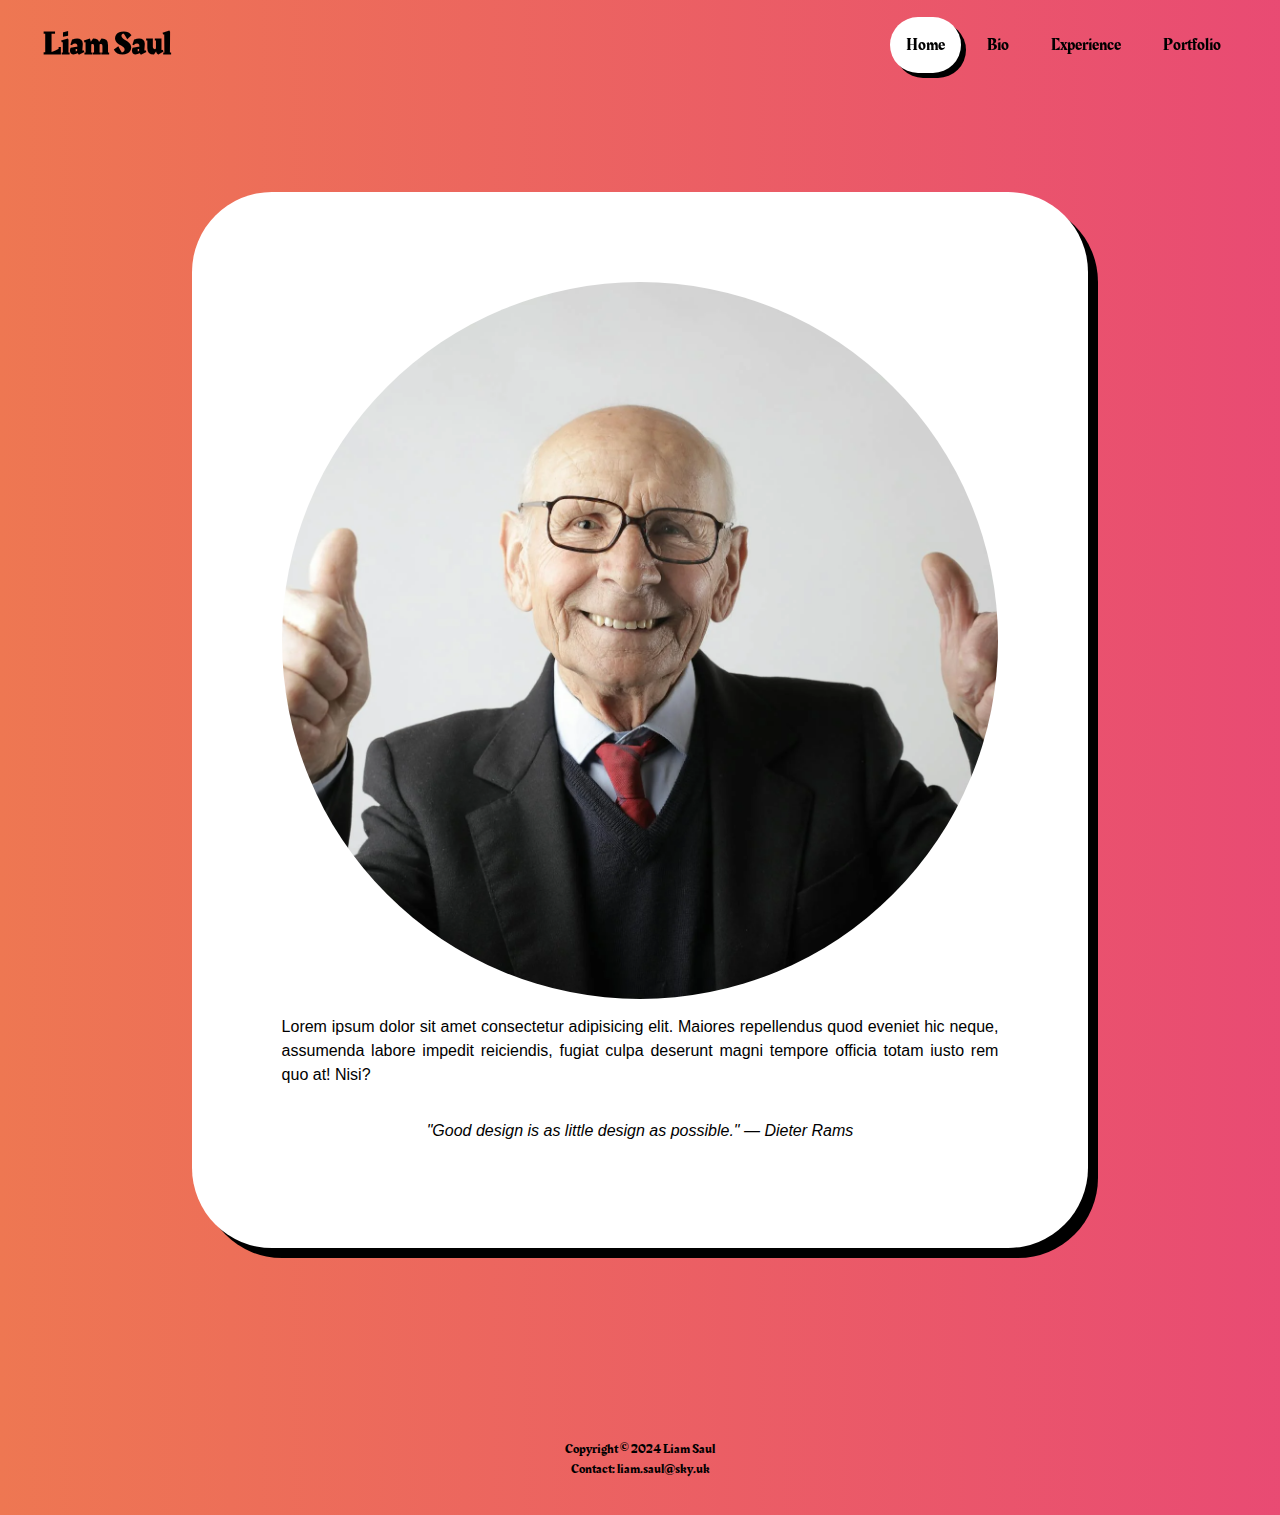
<file: index.html>
<!DOCTYPE html>
<html lang="en">
  <head>
    <meta charset="UTF-8" />
    <meta name="viewport" content="width=device-width, initial-scale=1.0" />
    <title>Liam Saul</title>
    <link rel="stylesheet" href="style.css" />
    <link rel="preconnect" href="https://fonts.googleapis.com" />
    <link rel="preconnect" href="https://fonts.gstatic.com" crossorigin />
    <link
      href="https://fonts.googleapis.com/css2?family=Rakkas&display=swap"
      rel="stylesheet"
    />
  </head>
  <body>
    <header class="headerContainer">
      <h1>Liam Saul</h1>
      <nav>
        <ul>
          <li aria-current="page">
            <a href="index.html">Home</a>
          </li>
          <li>
            <a href="bio.html">Bio</a>
          </li>
          <li>
            <a href="experience.html">Experience</a>
          </li>
          <li>
            <a href="portfolio.html">Portfolio</a>
          </li>
        </ul>
      </nav>
    </header>
    <main class="content">
      <div class="profile">
        <img src="images/personsquare2.png" alt="professional" />
        <p>
          Lorem ipsum dolor sit amet consectetur adipisicing elit. Maiores
          repellendus quod eveniet hic neque, assumenda labore impedit
          reiciendis, fugiat culpa deserunt magni tempore officia totam iusto
          rem quo at! Nisi?
        </p>
        <p>
          <i>"Good design is as little design as possible." — Dieter Rams</i>
        </p>
      </div>
    </main>
    <footer>
      <p>Copyright &copy; 2024 Liam Saul</p>
      <p>Contact: liam.saul@sky.uk</p>
    </footer>
    <script src="script.js"></script>
  </body>
</html>
</file>
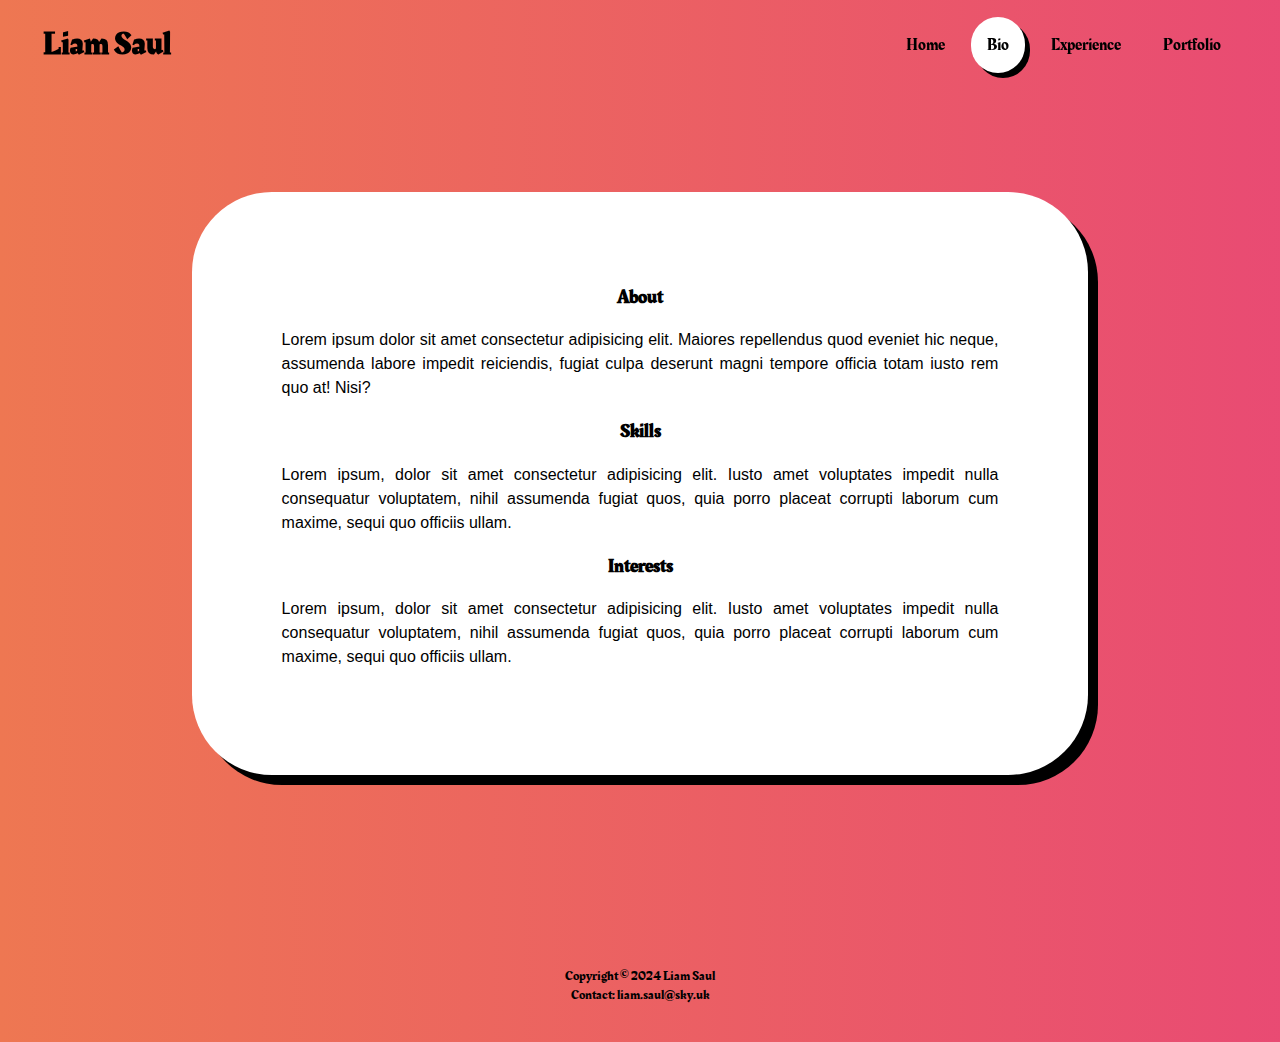
<file: bio.html>
<!DOCTYPE html>
<html lang="en">
  <head>
    <meta charset="UTF-8" />
    <meta name="viewport" content="width=device-width, initial-scale=1.0" />
    <title>Liam Saul</title>
    <link rel="stylesheet" href="style.css" />
    <link rel="preconnect" href="https://fonts.googleapis.com" />
    <link rel="preconnect" href="https://fonts.gstatic.com" crossorigin />
    <link
      href="https://fonts.googleapis.com/css2?family=Rakkas&display=swap"
      rel="stylesheet"
    />
  </head>
  <body>
    <header class="headerContainer">
      <h1>Liam Saul</h1>
      <nav>
        <ul>
          <li>
            <a href="index.html">Home</a>
          </li>
          <li aria-current="page">
            <a href="bio.html">Bio</a>
          </li>
          <li>
            <a href="experience.html">Experience</a>
          </li>
          <li>
            <a href="portfolio.html">Portfolio</a>
          </li>
        </ul>
      </nav>
    </header>
    <main class="content">
      <div class="bio">
        <h3>About</h3>
        <p>
          Lorem ipsum dolor sit amet consectetur adipisicing elit. Maiores
          repellendus quod eveniet hic neque, assumenda labore impedit
          reiciendis, fugiat culpa deserunt magni tempore officia totam iusto
          rem quo at! Nisi?
        </p>
        <h3>Skills</h3>
        <p>
          Lorem ipsum, dolor sit amet consectetur adipisicing elit. Iusto amet
          voluptates impedit nulla consequatur voluptatem, nihil assumenda
          fugiat quos, quia porro placeat corrupti laborum cum maxime, sequi quo
          officiis ullam.
        </p>
        <h3>Interests</h3>
        <p>
          Lorem ipsum, dolor sit amet consectetur adipisicing elit. Iusto amet
          voluptates impedit nulla consequatur voluptatem, nihil assumenda
          fugiat quos, quia porro placeat corrupti laborum cum maxime, sequi quo
          officiis ullam.
        </p>
      </div>
      <!-- This landing page is your first impression. You can include a photo, a mission statement, and something which defines you. Using a quote is a great idea, as well. -->
    </main>
    <footer>
      <p>Copyright &copy; 2024 Liam Saul</p>
      <p>Contact: liam.saul@sky.uk</p>
    </footer>
    <script src="script.js"></script>
  </body>
</html>
</file>
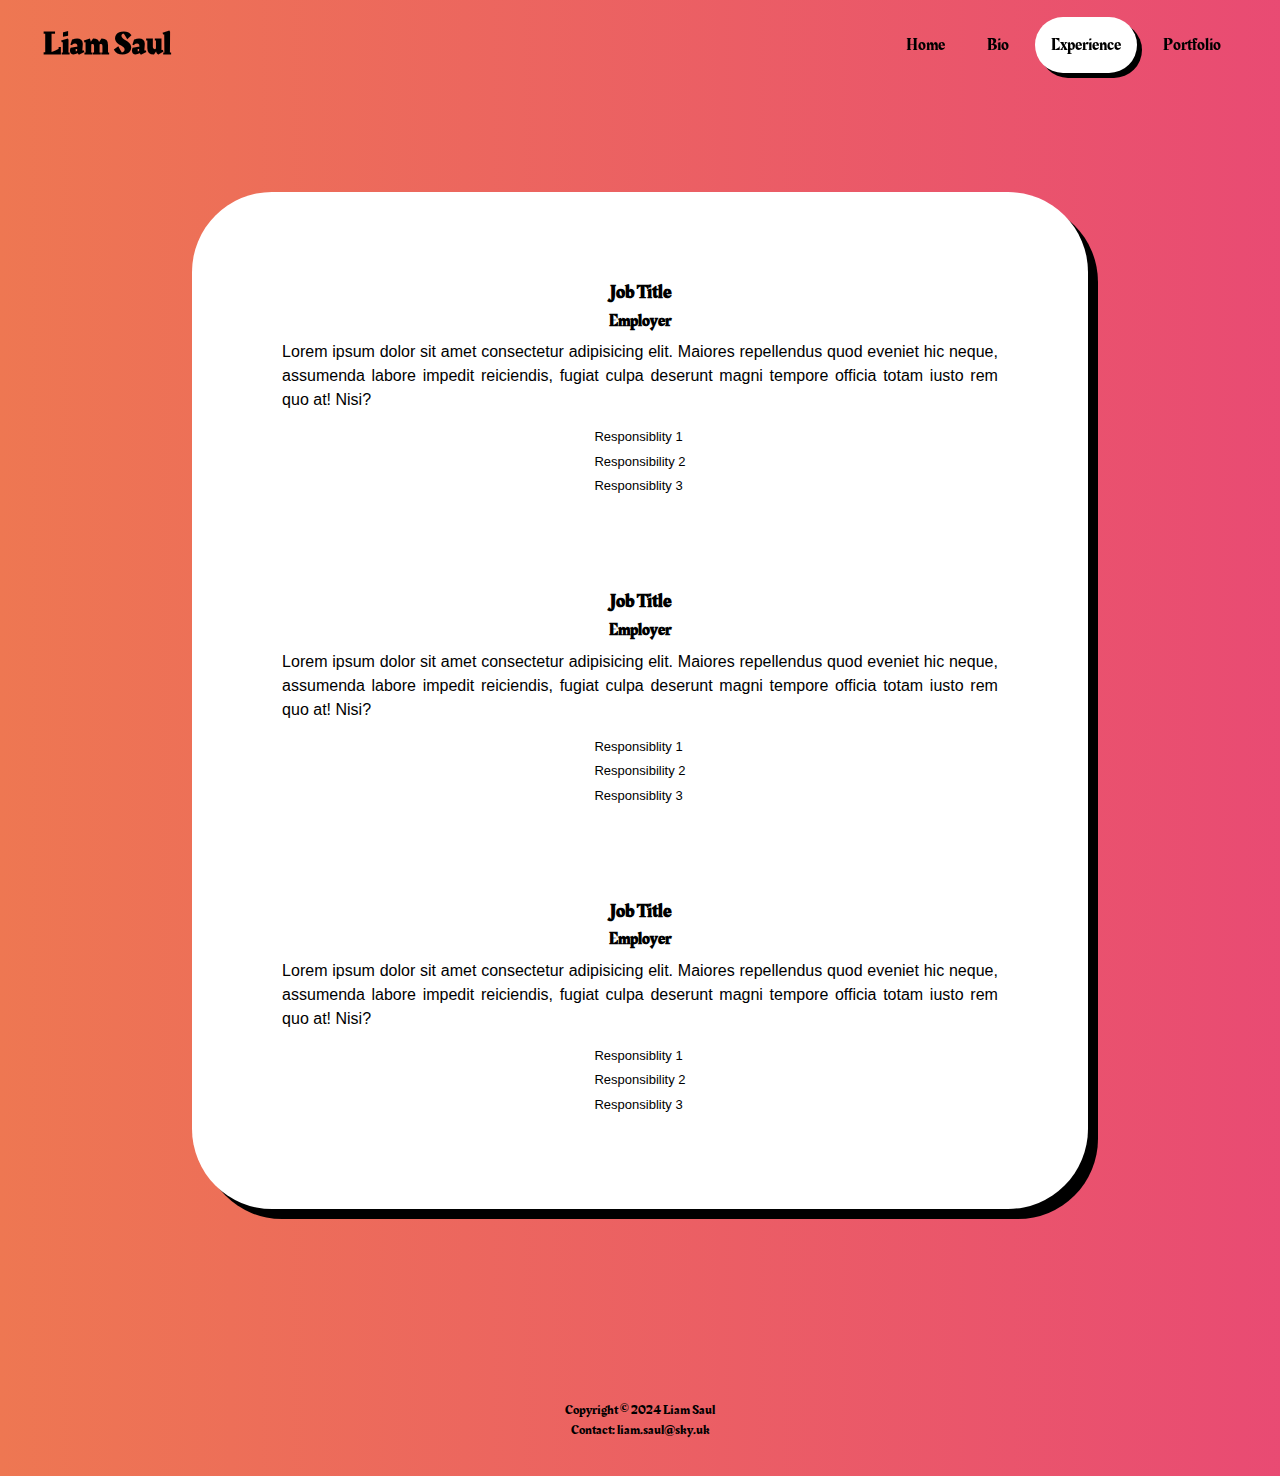
<file: experience.html>
<!DOCTYPE html>
<html lang="en">
  <head>
    <meta charset="UTF-8" />
    <meta name="viewport" content="width=device-width, initial-scale=1.0" />
    <title>Liam Saul</title>
    <link rel="stylesheet" href="style.css" />
    <link rel="preconnect" href="https://fonts.googleapis.com" />
    <link rel="preconnect" href="https://fonts.gstatic.com" crossorigin />
    <link
      href="https://fonts.googleapis.com/css2?family=Rakkas&display=swap"
      rel="stylesheet"
    />
  </head>
  <body>
    <header class="headerContainer">
      <h1>Liam Saul</h1>
      <nav>
        <ul>
          <li>
            <a href="index.html">Home</a>
          </li>
          <li>
            <a href="bio.html">Bio</a>
          </li>
          <li aria-current="page">
            <a href="experience.html">Experience</a>
          </li>
          <li>
            <a href="portfolio.html">Portfolio</a>
          </li>
        </ul>
      </nav>
    </header>
    <main class="content">
      <div class="jobContainer">
        <div class="job">
          <h3>Job Title</h3>
          <h4>Employer</h4>
          <p>
            Lorem ipsum dolor sit amet consectetur adipisicing elit. Maiores
            repellendus quod eveniet hic neque, assumenda labore impedit
            reiciendis, fugiat culpa deserunt magni tempore officia totam iusto
            rem quo at! Nisi?
          </p>
          <ul>
            <li>Responsiblity 1</li>
            <li>Responsibility 2</li>
            <li>Responsiblity 3</li>
          </ul>
        </div>
        <div class="job">
          <h3>Job Title</h3>
          <h4>Employer</h4>
          <p>
            Lorem ipsum dolor sit amet consectetur adipisicing elit. Maiores
            repellendus quod eveniet hic neque, assumenda labore impedit
            reiciendis, fugiat culpa deserunt magni tempore officia totam iusto
            rem quo at! Nisi?
          </p>
          <ul>
            <li>Responsiblity 1</li>
            <li>Responsibility 2</li>
            <li>Responsiblity 3</li>
          </ul>
        </div>
        <div class="job">
          <h3>Job Title</h3>
          <h4>Employer</h4>
          <p>
            Lorem ipsum dolor sit amet consectetur adipisicing elit. Maiores
            repellendus quod eveniet hic neque, assumenda labore impedit
            reiciendis, fugiat culpa deserunt magni tempore officia totam iusto
            rem quo at! Nisi?
          </p>
          <ul>
            <li>Responsiblity 1</li>
            <li>Responsibility 2</li>
            <li>Responsiblity 3</li>
          </ul>
        </div>
      </div>

      <!-- This landing page is your first impression. You can include a photo, a mission statement, and something which defines you. Using a quote is a great idea, as well. -->
    </main>
    <footer>
      <p>Copyright &copy; 2024 Liam Saul</p>
      <p>Contact: liam.saul@sky.uk</p>
    </footer>
    <script src="script.js"></script>
  </body>
</html>
</file>
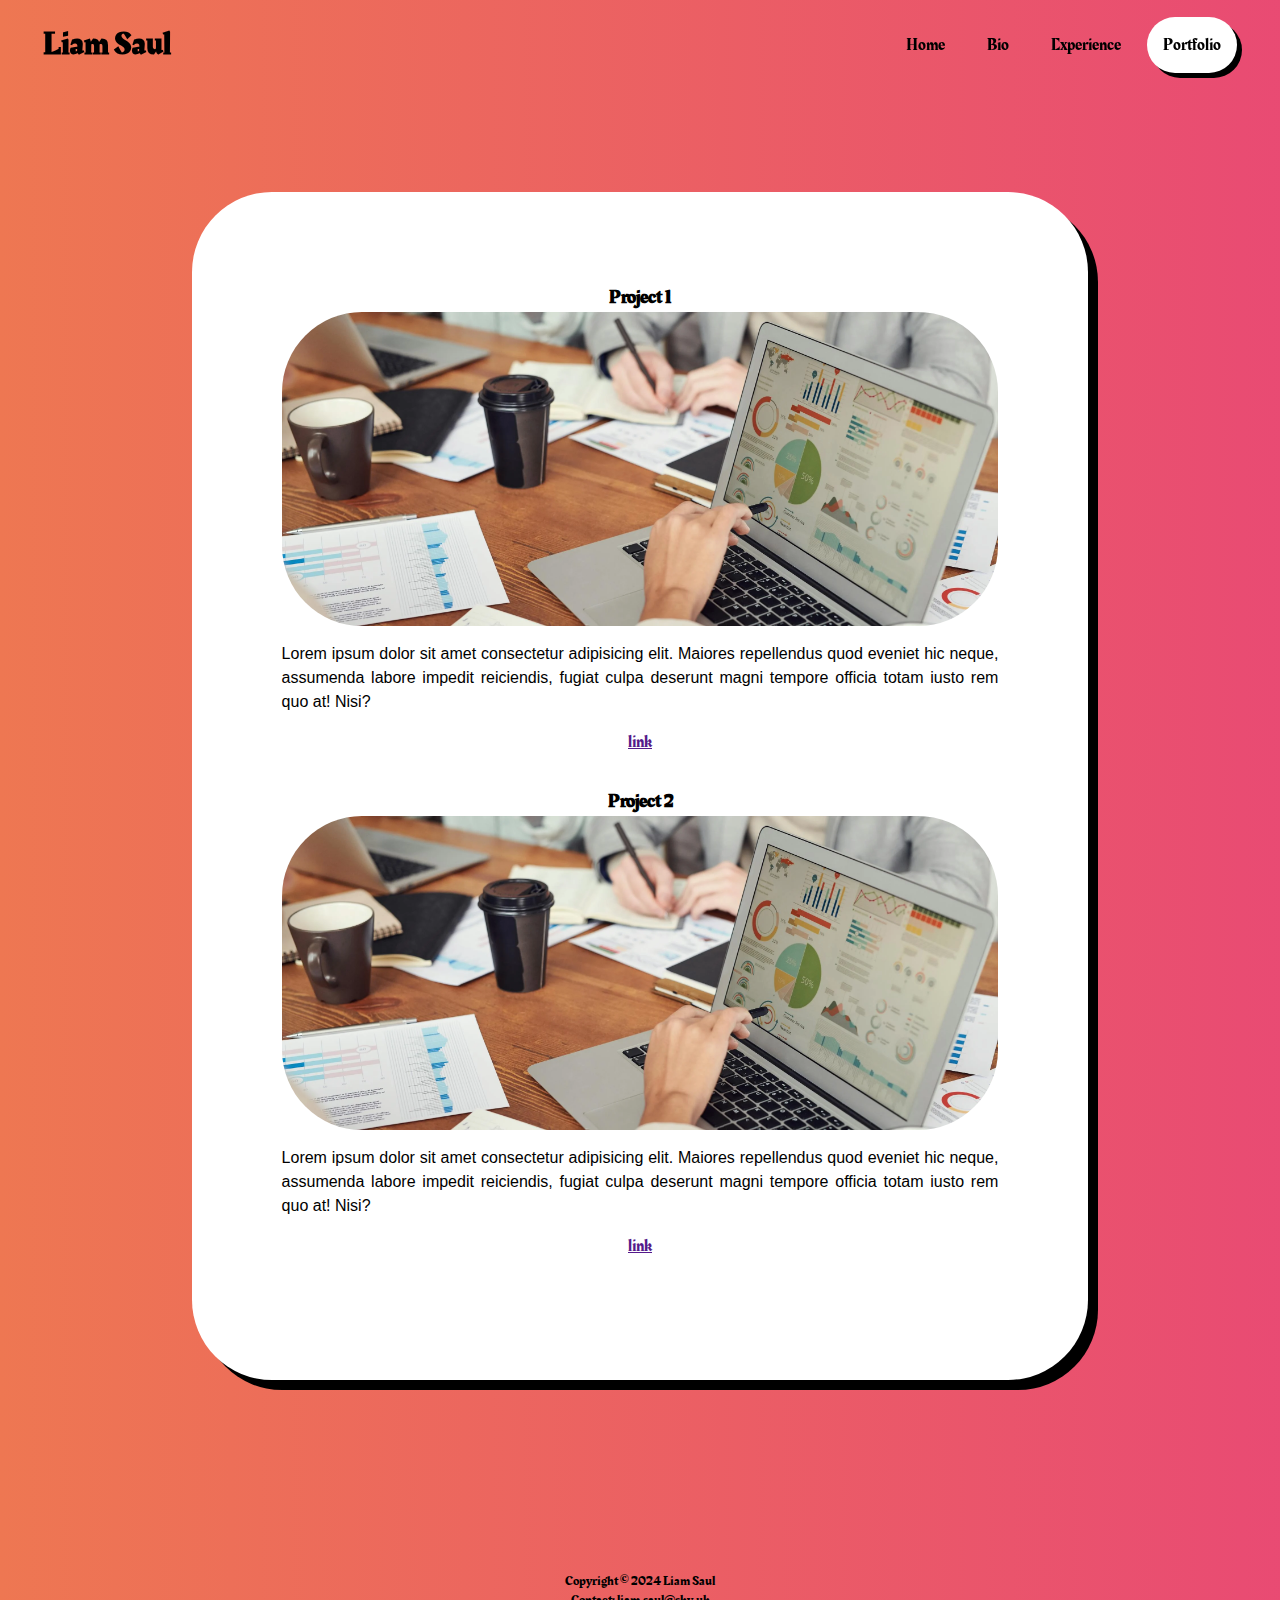
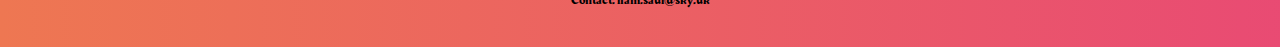
<file: portfolio.html>
<!DOCTYPE html>
<html lang="en">
  <head>
    <meta charset="UTF-8" />
    <meta name="viewport" content="width=device-width, initial-scale=1.0" />
    <title>Liam Saul</title>
    <link rel="stylesheet" href="style.css" />
    <link rel="preconnect" href="https://fonts.googleapis.com" />
    <link rel="preconnect" href="https://fonts.gstatic.com" crossorigin />
    <link
      href="https://fonts.googleapis.com/css2?family=Rakkas&display=swap"
      rel="stylesheet"
    />
  </head>
  <body>
    <header class="headerContainer">
      <h1>Liam Saul</h1>
      <nav>
        <ul>
          <li>
            <a href="index.html">Home</a>
          </li>
          <li>
            <a href="bio.html">Bio</a>
          </li>
          <li>
            <a href="experience.html">Experience</a>
          </li>
          <li aria-current="page">
            <a href="portfolio.html">Portfolio</a>
          </li>
        </ul>
      </nav>
    </header>
    <main class="content">
      <div class="projectContainer">
        <div class="project">
          <h3>Project 1</h3>
          <img src="images/projectimg.webp" alt="project image" />
          <p>
            Lorem ipsum dolor sit amet consectetur adipisicing elit. Maiores
            repellendus quod eveniet hic neque, assumenda labore impedit
            reiciendis, fugiat culpa deserunt magni tempore officia totam iusto
            rem quo at! Nisi?
          </p>
          <a href="">link</a>
        </div>
        <div class="project">
          <h3>Project 2</h3>
          <img src="images/projectimg.webp" alt="project image" />
          <p>
            Lorem ipsum dolor sit amet consectetur adipisicing elit. Maiores
            repellendus quod eveniet hic neque, assumenda labore impedit
            reiciendis, fugiat culpa deserunt magni tempore officia totam iusto
            rem quo at! Nisi?
          </p>
          <a href="">link</a>
        </div>
      </div>

      <!-- This landing page is your first impression. You can include a photo, a mission statement, and something which defines you. Using a quote is a great idea, as well. -->
    </main>
    <footer>
      <p>Copyright &copy; 2024 Liam Saul</p>
      <p>Contact: liam.saul@sky.uk</p>
    </footer>
    <script src="script.js"></script>
  </body>
</html>
</file>
<file: style.css>
/* CSS HEX */
/* LIGHT: #e4fde1ff;
LIGHT GREEN: #8acb88ff;
DARK GREEN: #648381ff;
GREY: #575761ff;
YELLOW ACCENT: #ffbf46ff; */


:root{
  --light : #e4fde1ff;
  --lGreen : #8acb88ff;
  --dGreen: #648381ff;
  --grey : #575761ff;
  --yellowAcc: #ffbf46ff;
}


/* Tells the browser to account for any border and padding in the values you specify for an element's width and height. If you set an element's width to 100 pixels, that 100 pixels will include any border or padding you added, and the content box will shrink to absorb that extra width. This typically makes it much easier to size elements. */
* {
  box-sizing: border-box;
}

rakkas-regular {
  font-family: "Rakkas", serif;
  font-weight: 400;
  font-style: normal;
}

html, body{
  width: 100%;
  height: 100%;
}



/* Sets the minimum height of the body element to 100% of the viewport height, increases the line height for better legibility, and changes the font family to a system font stack. */
body {
  min-height: 100vh;
  line-height: 1.5;
  font-family: Roboto, sans-serif;
  /* font-family: system-ui, -apple-system, BlinkMacSystemFont, "Segoe UI", Roboto, */
    /* Oxygen, Ubuntu, Cantarell, "Open Sans", "Helvetica Neue", sans-serif; */
  background-color: lightblue;
}

/* Animated background */
body {
  background: linear-gradient(90deg, #ee7752, #e73c7e, #23a6d5, #23d5ab);
  background-size: 400% 400%;
  animation: gradient 30s ease infinite;
}

@keyframes gradient {
  0% {
      background-position: 0% 50%;
  }
  50% {
      background-position: 100% 50%;
  }
  100% {
      background-position: 0% 50%;
  }
}

/* Reduces the line height of heading elements and wraps their text in a way that best balances the number of characters on each line, enhancing layout quality and legibility. */
h1,
h2,
h3,
h4,
h5,
h6 {
  line-height: 1.1;
  text-wrap: balance;
  text-align: center;
}

h1, h2, h3, h4, h5, h6, a {
  font-family: 'Rakkas', serif;
}

p{
  color: black;
  text-align: justify;
}

/* Makes sure that images can't break outside their parent element. Their maximum width is 100% of their parent element's width. */
img {
  max-width: 100%;
}

/* Removes the underline from the navigation links. */
nav a {
  text-decoration: none;
  color: black;
  margin: 1rem;
}

/* Underlines the navigation links on hover. */
nav a:hover {
  color: white;
  animation: pulse 1s infinite;
}

/* Underlines the active navigation link. */
[aria-current="page"] {
  background-color: white;
  box-shadow: 5px 5px black;
}

[aria-current="page"] :hover {
  color: black;
}


@keyframes pulse{
  0%{
    transform: scale(1);
  }
  50%{
    transform: scale(0.75);
  }
  100%{
    transform: scale(1);
  }
}

/* Styling the nav bar */
nav{
  display: flex;
  flex-grow: inherit;
  justify-content: center;
}

nav ul{
  font-size: medium;
}

ul{
  padding: 0;
  font-size: small;
}

li{
  color: black;
  display: flex;
  text-align: justify;
}

li a{
  display: flex;
  justify-content: center;
}

header{
  width: 100%;
  min-height: 10%;
}

footer{
  font-family: 'Rakkas', serif;
  display: flex;
  flex-direction: column;
  align-items: center;
  min-height: 75px;
}

footer p{
  color: black;
  margin: 0;
  font-size: small;
}

nav ul{
  display: flex;
  margin: 0;
  margin-block-start: 0;
  margin-block-end: 0;
  padding: 0;
  flex-wrap: wrap;
}

nav ul li{
  /* background-color: white; */
  border-radius: 5em;
}

body{
  margin : 0;
}


@media screen and (min-width: 600px){
  .headerContainer{
  position: fixed;
  display: flex;
  flex-direction: row;
  justify-content: space-between;
  align-items: center;
  padding-left: 3%;
  padding-right: 3%;
  }
}

/* Mobile Screens Header */
@media screen and (max-width: 599px) {
  .headerContainer{
    position: relative;
  }
}

.content{
  display: flex;
  flex-direction: column;
  padding: 15%;
}

.project{
  /* padding: 2%; */
  display: flex;
  flex-direction: column;
  align-items: center;
  margin-bottom: 2em;
}

.project img{
  border-radius: 5em;
}

.projectContainer{
  background-color: white;
  border-radius: 5em;
  padding: 10%;
  box-shadow: 10px 10px black;
}

.jobContainer{
  display: flex;
  flex-direction: column;
  background-color: white;
  padding: 5%;
  border-radius: 5em;
  box-shadow: 10px 10px black;
}

.job{
  display: flex;
  flex-direction: column;
  align-items: center;
  margin: 5%;
}
.job p, li, h1, h2,h3,h4,h5,ul{
  margin: 5px;
}

.profile{
  display:flex;
  flex-direction: column;
  align-items: center;
  padding: 10%;
  background-color: white;
  border-radius: 5em;
  box-shadow: 10px 10px black;
}

.profile img{
  border-radius: 50%;
}

.bio{
  display: flex;
  flex-direction: column;
  align-items: center;
  padding: 10%;
  background-color: white;
  border-radius: 5em;
  box-shadow: 10px 10px black;
}
</file>
